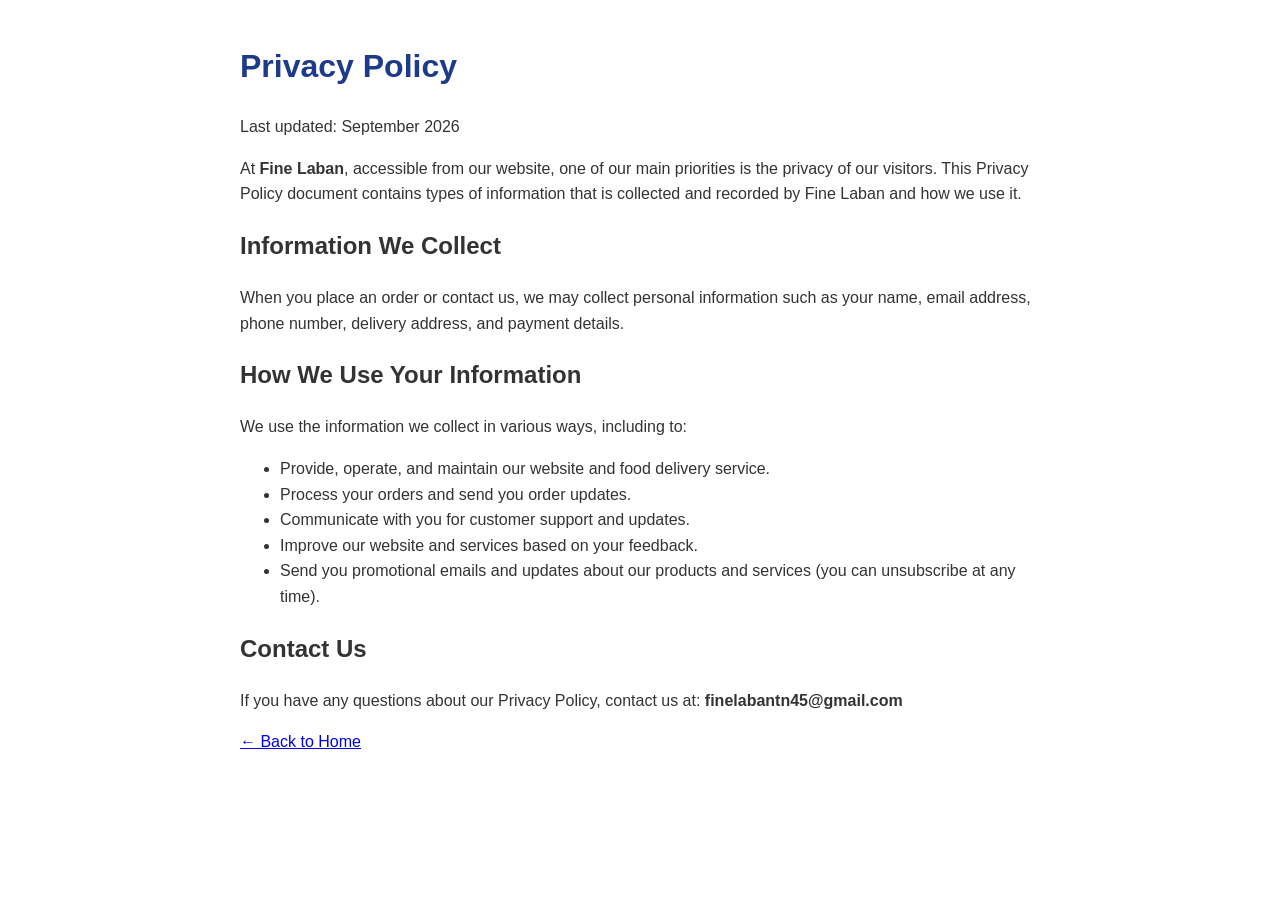
<file: privacy-policy.html>
<!DOCTYPE html>
<html lang="en">
<head>
    <meta charset="UTF-8">
    <meta name="viewport" content="width=device-width, initial-scale=1.0">
    <title>Privacy Policy - Fine Laban</title>
    <style>
        body { font-family: Arial, sans-serif; line-height: 1.6; padding: 20px; max-width: 800px; margin: auto; color: #333; }
        h1 { color: #1e3a8a; }
    </style>
</head>
<body>
    <h1>Privacy Policy</h1>
    <p>Last updated: September 2026</p>
    
    <p>At <strong>Fine Laban</strong>, accessible from our website, one of our main priorities is the privacy of our visitors. This Privacy Policy document contains types of information that is collected and recorded by Fine Laban and how we use it.</p>
    
    <h2>Information We Collect</h2>
    <p>When you place an order or contact us, we may collect personal information such as your name, email address, phone number, delivery address, and payment details.</p>
    
    <h2>How We Use Your Information</h2>
    <p>We use the information we collect in various ways, including to:</p>
    <ul>
        <li>Provide, operate, and maintain our website and food delivery service.</li>
        <li>Process your orders and send you order updates.</li>
        <li>Communicate with you for customer support and updates.</li>
        <li>Improve our website and services based on your feedback.</li>
        <li>Send you promotional emails and updates about our products and services (you can unsubscribe at any time).</li>
    </ul>

    <h2>Contact Us</h2>
    <p>If you have any questions about our Privacy Policy, contact us at: <strong>finelabantn45@gmail.com</strong></p>
    
    <p><a href="index.html">← Back to Home</a></p>
</body>
</html>
</file>
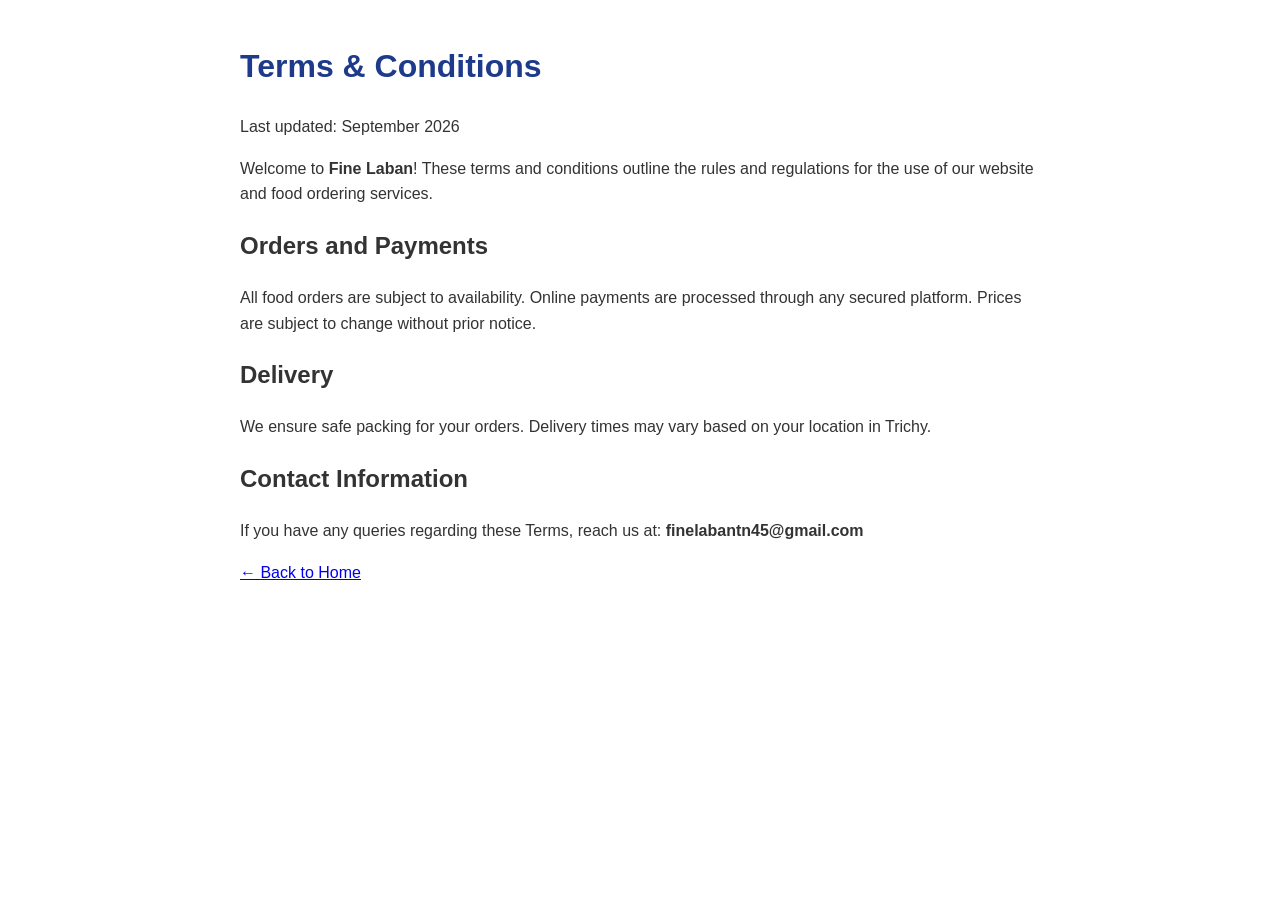
<file: terms.html>
<!DOCTYPE html>
<html lang="en">
<head>
    <meta charset="UTF-8">
    <meta name="viewport" content="width=device-width, initial-scale=1.0">
    <title>Terms & Conditions - Fine Laban</title>
    <style>
        body { font-family: Arial, sans-serif; line-height: 1.6; padding: 20px; max-width: 800px; margin: auto; color: #333; }
        h1 { color: #1e3a8a; }
    </style>
</head>
<body>
    <h1>Terms & Conditions</h1>
    <p>Last updated: September 2026</p>
    
    <p>Welcome to <strong>Fine Laban</strong>! These terms and conditions outline the rules and regulations for the use of our website and food ordering services.</p>
    
    <h2>Orders and Payments</h2>
    <p>All food orders are subject to availability. Online payments are processed through any secured platform. Prices are subject to change without prior notice.</p>
    
    <h2>Delivery</h2>
    <p>We ensure safe packing for your orders. Delivery times may vary based on your location in Trichy.</p>
    
    <h2>Contact Information</h2>
    <p>If you have any queries regarding these Terms, reach us at: <strong>finelabantn45@gmail.com</strong></p>
    
    <p><a href="index.html">← Back to Home</a></p>
</body>
</html>
</file>
